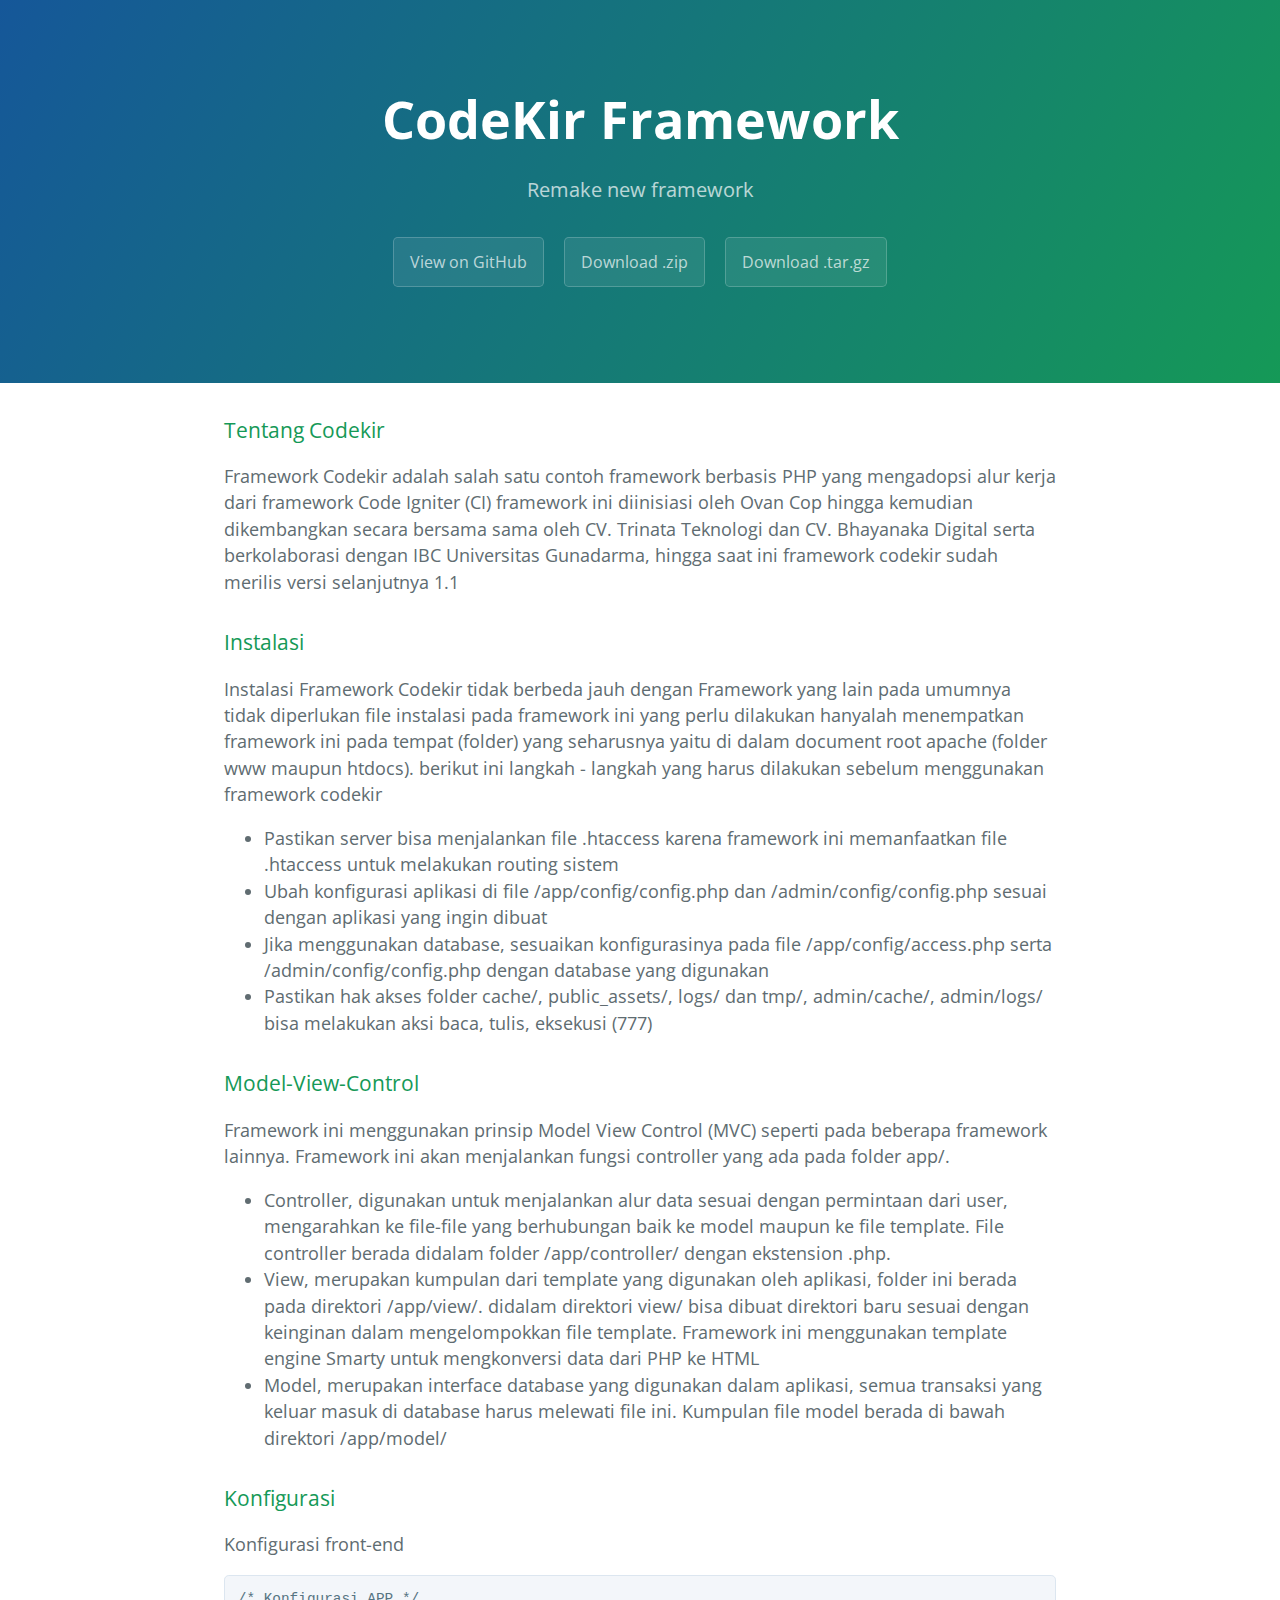
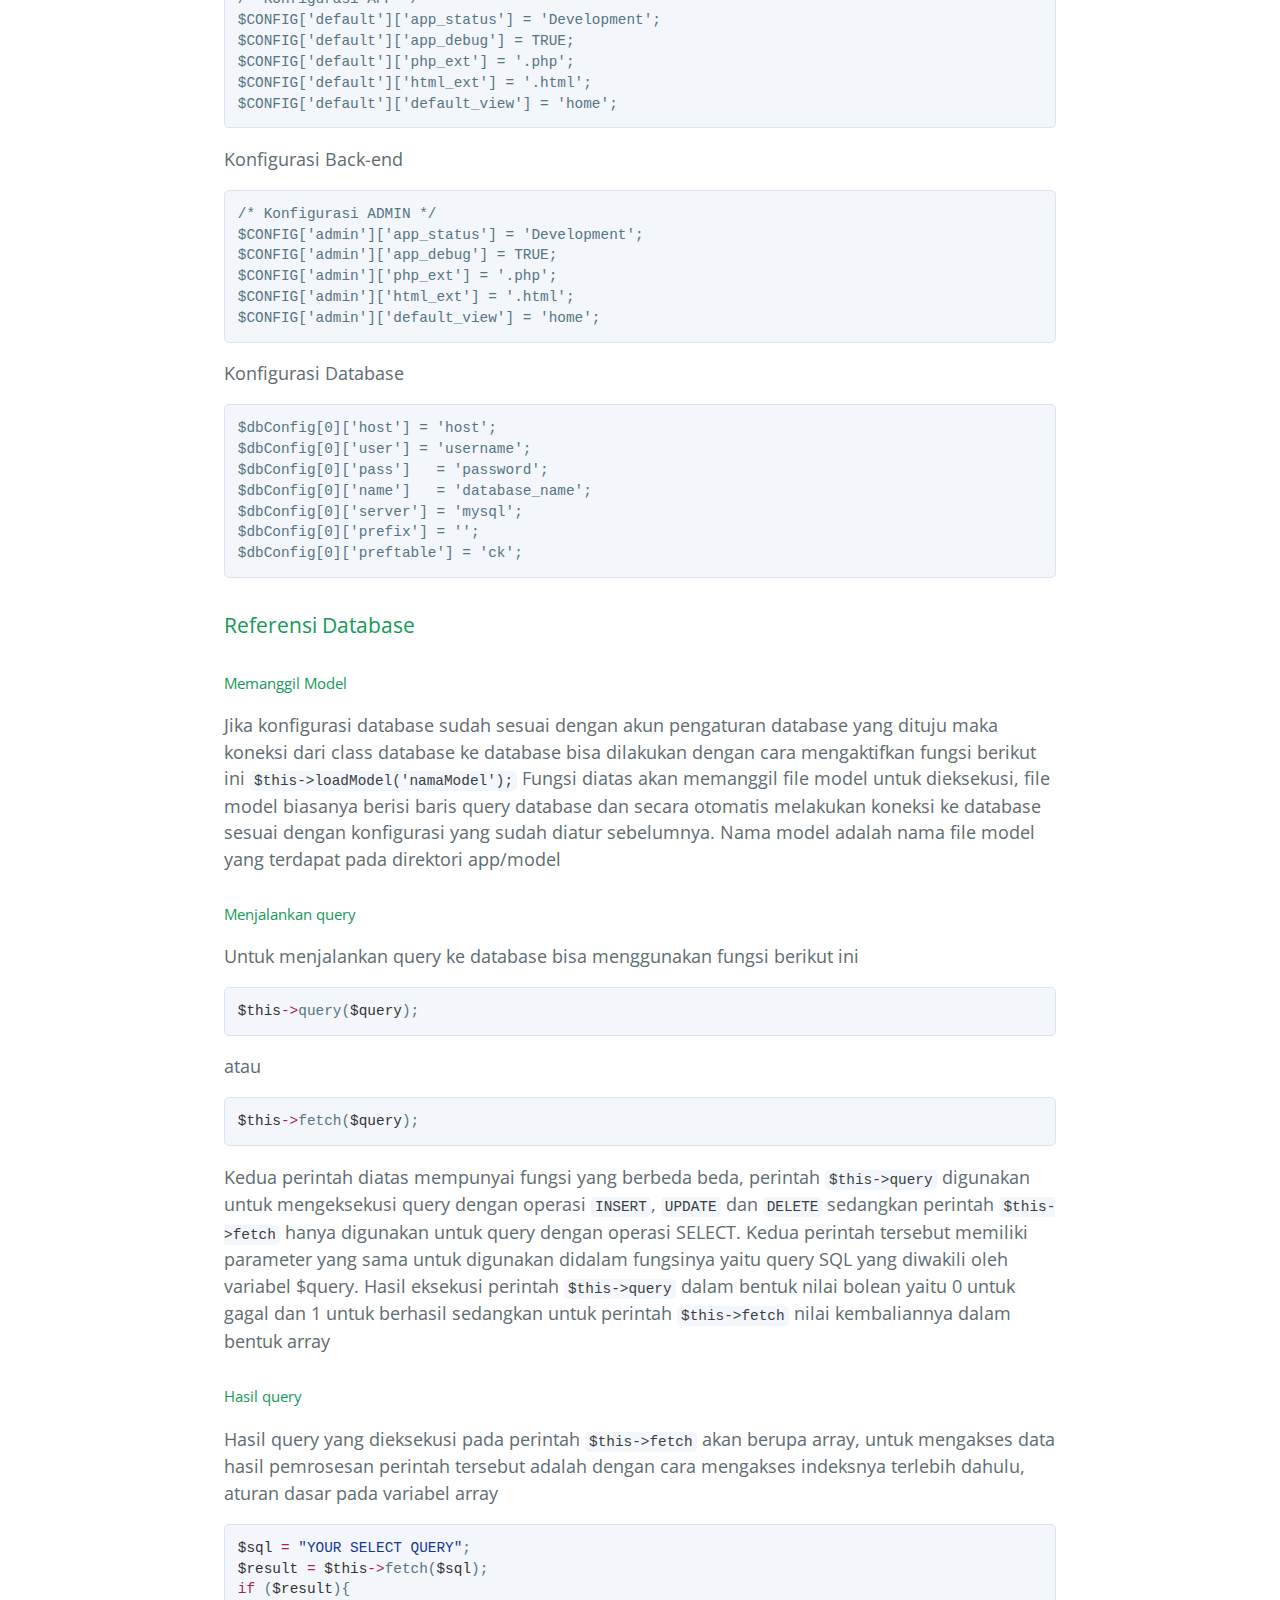
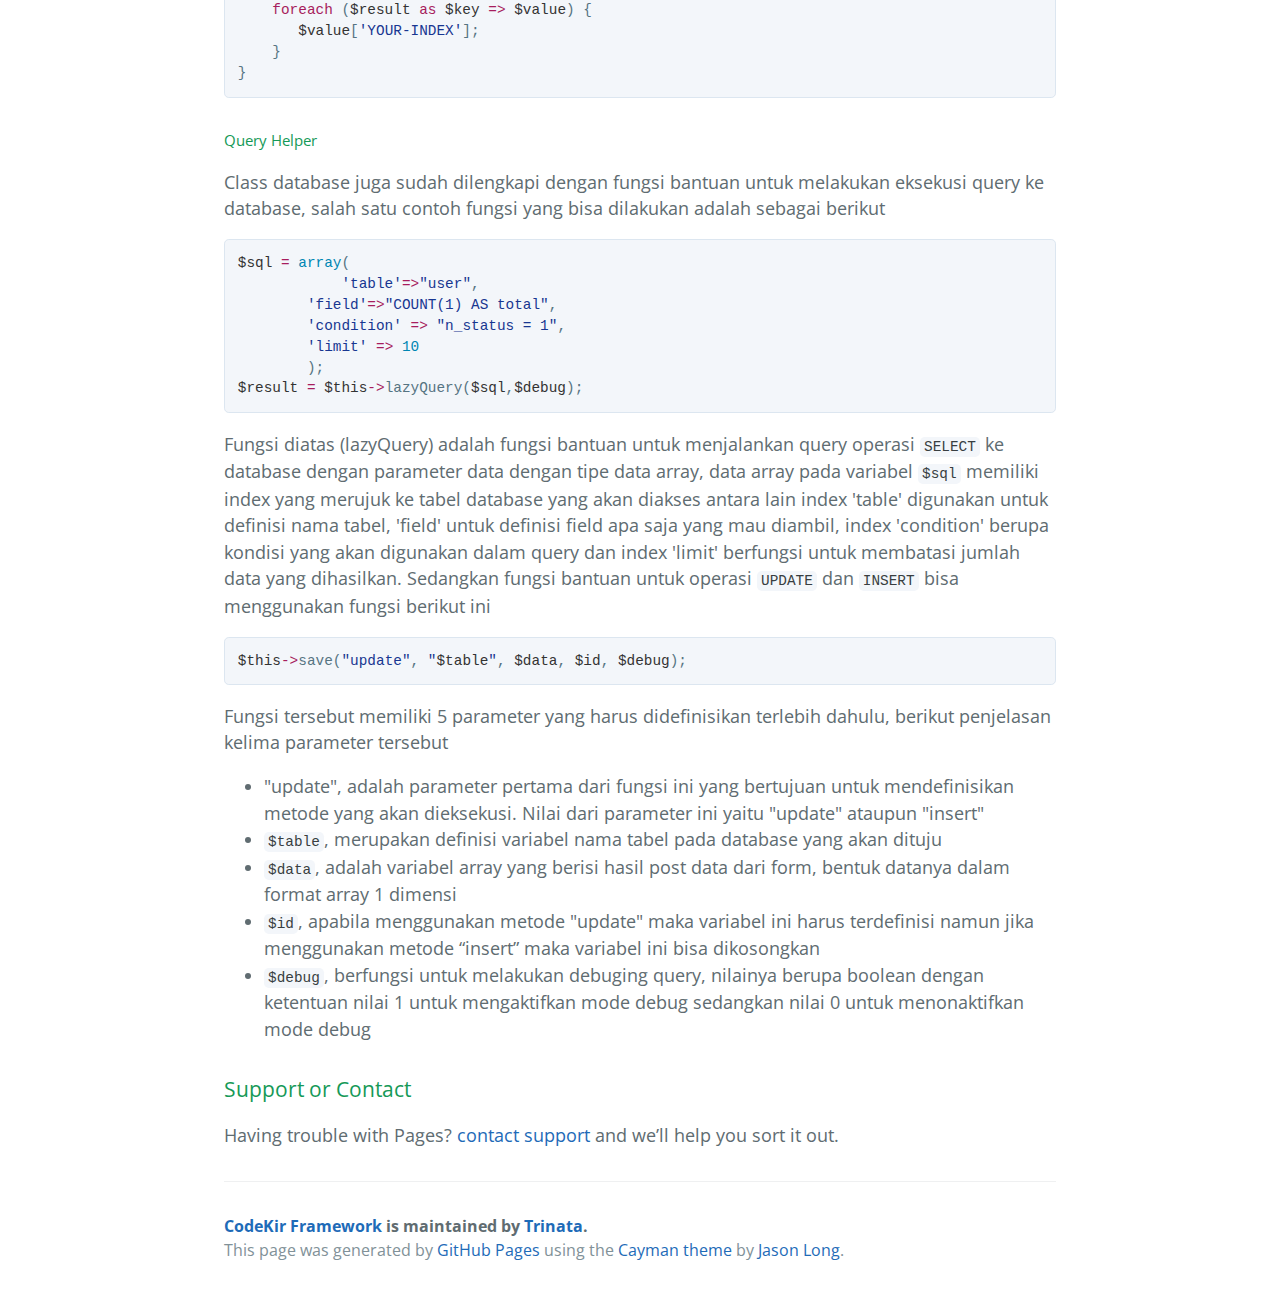
<file: index.html>
<!DOCTYPE html>
<html lang="en-us">
  <head>
    <meta charset="UTF-8">
    <title>CodeKir Framework by Trinata</title>
    <meta name="viewport" content="width=device-width, initial-scale=1">
    <link rel="stylesheet" type="text/css" href="stylesheets/normalize.css" media="screen">
    <link href='https://fonts.googleapis.com/css?family=Open+Sans:400,700' rel='stylesheet' type='text/css'>
    <link rel="stylesheet" type="text/css" href="stylesheets/stylesheet.css" media="screen">
    <link rel="stylesheet" type="text/css" href="stylesheets/github-light.css" media="screen">
  </head>
  <body>
    <section class="page-header">
      <h1 class="project-name">CodeKir Framework</h1>
      <h2 class="project-tagline">Remake new framework</h2>
      <a href="https://github.com/Trinata/new-codekir" class="btn">View on GitHub</a>
      <a href="https://github.com/Trinata/new-codekir/zipball/master" class="btn">Download .zip</a>
      <a href="https://github.com/Trinata/new-codekir/tarball/master" class="btn">Download .tar.gz</a>
    </section>

    <section class="main-content">
      <h3>
<a id="tentang-codekir" class="anchor" href="#tentang-codekir" aria-hidden="true"><span class="octicon octicon-link"></span></a>Tentang Codekir</h3>

<p>Framework Codekir adalah salah satu contoh framework berbasis PHP yang mengadopsi alur kerja dari framework Code Igniter (CI) framework ini diinisiasi oleh Ovan Cop hingga kemudian dikembangkan secara bersama sama oleh CV. Trinata Teknologi dan CV. Bhayanaka Digital serta berkolaborasi dengan IBC Universitas Gunadarma, hingga saat ini framework codekir sudah merilis versi selanjutnya 1.1</p>

<h3>
<a id="instalasi" class="anchor" href="#instalasi" aria-hidden="true"><span class="octicon octicon-link"></span></a>Instalasi</h3>

<p>Instalasi Framework Codekir tidak berbeda jauh dengan Framework yang lain pada umumnya tidak diperlukan file instalasi pada framework ini yang perlu dilakukan hanyalah menempatkan framework ini pada tempat (folder) yang seharusnya yaitu di dalam document root apache (folder www maupun htdocs). berikut ini langkah - langkah yang harus dilakukan sebelum menggunakan framework codekir</p>

<ul>
<li>Pastikan server bisa menjalankan file .htaccess karena framework ini memanfaatkan file .htaccess untuk melakukan routing sistem</li>
<li>Ubah konfigurasi aplikasi di file /app/config/config.php dan /admin/config/config.php sesuai dengan aplikasi yang ingin dibuat</li>
<li>Jika menggunakan database, sesuaikan konfigurasinya pada file /app/config/access.php serta /admin/config/config.php dengan database yang digunakan</li>
<li>Pastikan hak akses folder cache/, public_assets/, logs/ dan tmp/, admin/cache/, admin/logs/ bisa melakukan aksi baca, tulis, eksekusi (777)</li>
</ul>

<h3>
<a id="model-view-control" class="anchor" href="#model-view-control" aria-hidden="true"><span class="octicon octicon-link"></span></a>Model-View-Control</h3>

<p>Framework ini menggunakan prinsip Model View Control (MVC) seperti pada beberapa framework lainnya. Framework ini akan menjalankan fungsi controller yang ada pada folder app/.</p>

<ul>
<li>Controller, digunakan untuk menjalankan alur data sesuai dengan permintaan dari user, mengarahkan ke file-file yang berhubungan baik ke model maupun ke file template. File controller berada didalam folder /app/controller/ dengan ekstension .php. </li>
<li>View, merupakan kumpulan dari template yang digunakan oleh aplikasi, folder ini berada pada direktori /app/view/. didalam direktori view/ bisa dibuat direktori baru sesuai dengan keinginan dalam mengelompokkan file template. Framework ini menggunakan template engine Smarty untuk mengkonversi data dari PHP ke HTML</li>
<li>Model, merupakan interface database yang digunakan dalam aplikasi, semua transaksi yang keluar masuk di database harus melewati file ini. Kumpulan file model berada di bawah direktori /app/model/</li>
</ul>

<h3>
<a id="konfigurasi" class="anchor" href="#konfigurasi" aria-hidden="true"><span class="octicon octicon-link"></span></a>Konfigurasi</h3>

<p>Konfigurasi front-end</p>

<pre><code>/* Konfigurasi APP */
$CONFIG['default']['app_status'] = 'Development';
$CONFIG['default']['app_debug'] = TRUE;
$CONFIG['default']['php_ext'] = '.php';
$CONFIG['default']['html_ext'] = '.html';
$CONFIG['default']['default_view'] = 'home';
</code></pre>

<p>Konfigurasi Back-end</p>

<pre><code>/* Konfigurasi ADMIN */
$CONFIG['admin']['app_status'] = 'Development';
$CONFIG['admin']['app_debug'] = TRUE;
$CONFIG['admin']['php_ext'] = '.php';
$CONFIG['admin']['html_ext'] = '.html';
$CONFIG['admin']['default_view'] = 'home';
</code></pre>

<p>Konfigurasi Database </p>

<pre><code>$dbConfig[0]['host'] = 'host'; 
$dbConfig[0]['user'] = 'username'; 
$dbConfig[0]['pass']   = 'password'; 
$dbConfig[0]['name']   = 'database_name'; 
$dbConfig[0]['server'] = 'mysql'; 
$dbConfig[0]['prefix'] = ''; 
$dbConfig[0]['preftable'] = 'ck'; 
</code></pre>

<h3>
<a id="referensi-database" class="anchor" href="#referensi-database" aria-hidden="true"><span class="octicon octicon-link"></span></a>Referensi Database</h3>

<h5>
<a id="memanggil-model" class="anchor" href="#memanggil-model" aria-hidden="true"><span class="octicon octicon-link"></span></a>Memanggil Model</h5>

<p>Jika konfigurasi database sudah sesuai dengan akun pengaturan database yang dituju maka koneksi dari class database ke database bisa dilakukan dengan cara mengaktifkan fungsi berikut ini <code>$this-&gt;loadModel('namaModel');</code> Fungsi diatas akan memanggil file model untuk dieksekusi, file model biasanya berisi baris query database dan secara otomatis melakukan koneksi ke database sesuai dengan konfigurasi yang sudah diatur sebelumnya. Nama model adalah nama file model yang terdapat pada direktori app/model</p>

<h5>
<a id="menjalankan-query" class="anchor" href="#menjalankan-query" aria-hidden="true"><span class="octicon octicon-link"></span></a>Menjalankan query</h5>

<p>Untuk menjalankan query ke database bisa menggunakan fungsi berikut ini </p>

<div class="highlight highlight-text-html-php"><pre><span class="pl-s1"><span class="pl-smi">$this</span><span class="pl-k">-&gt;</span>query(<span class="pl-smi">$query</span>);</span></pre></div>

<p>atau </p>

<div class="highlight highlight-text-html-php"><pre><span class="pl-s1"><span class="pl-smi">$this</span><span class="pl-k">-&gt;</span>fetch(<span class="pl-smi">$query</span>);</span></pre></div>

<p>Kedua perintah diatas mempunyai fungsi yang berbeda beda, perintah <code>$this-&gt;query</code> digunakan untuk mengeksekusi query dengan operasi <code>INSERT</code>, <code>UPDATE</code> dan <code>DELETE</code> sedangkan perintah <code>$this-&gt;fetch</code> hanya digunakan untuk query dengan operasi SELECT. Kedua perintah tersebut memiliki parameter yang sama untuk digunakan didalam fungsinya yaitu query SQL yang diwakili oleh variabel $query. Hasil eksekusi perintah <code>$this-&gt;query</code> dalam bentuk nilai bolean yaitu 0 untuk gagal dan 1 untuk berhasil sedangkan untuk perintah <code>$this-&gt;fetch</code> nilai kembaliannya dalam bentuk array</p>

<h5>
<a id="hasil-query" class="anchor" href="#hasil-query" aria-hidden="true"><span class="octicon octicon-link"></span></a>Hasil query</h5>

<p>Hasil query yang dieksekusi pada perintah <code>$this-&gt;fetch</code> akan berupa array, untuk mengakses data hasil pemrosesan perintah tersebut adalah dengan cara mengakses indeksnya terlebih dahulu, aturan dasar pada variabel array</p>

<div class="highlight highlight-text-html-php"><pre><span class="pl-s1"><span class="pl-smi">$sql</span> <span class="pl-k">=</span> <span class="pl-s"><span class="pl-pds">"</span>YOUR SELECT QUERY<span class="pl-pds">"</span></span>;                  </span>
<span class="pl-s1"><span class="pl-smi">$result</span> <span class="pl-k">=</span> <span class="pl-smi">$this</span><span class="pl-k">-&gt;</span>fetch(<span class="pl-smi">$sql</span>);        </span>
<span class="pl-s1"><span class="pl-k">if</span> (<span class="pl-smi">$result</span>){</span>
<span class="pl-s1">    <span class="pl-k">foreach</span> (<span class="pl-smi">$result</span> <span class="pl-k">as</span> <span class="pl-smi">$key</span> <span class="pl-k">=&gt;</span> <span class="pl-smi">$value</span>) {   </span>
<span class="pl-s1">       <span class="pl-smi">$value</span>[<span class="pl-s"><span class="pl-pds">'</span>YOUR-INDEX<span class="pl-pds">'</span></span>];</span>
<span class="pl-s1">    }                      </span>
<span class="pl-s1">}</span></pre></div>

<h5>
<a id="query-helper" class="anchor" href="#query-helper" aria-hidden="true"><span class="octicon octicon-link"></span></a>Query Helper</h5>

<p>Class database juga sudah dilengkapi dengan fungsi bantuan untuk melakukan eksekusi query ke database, salah satu contoh fungsi yang bisa dilakukan adalah sebagai berikut </p>

<div class="highlight highlight-text-html-php"><pre><span class="pl-s1"><span class="pl-smi">$sql</span> <span class="pl-k">=</span> <span class="pl-c1">array</span>(</span>
<span class="pl-s1">            <span class="pl-s"><span class="pl-pds">'</span>table<span class="pl-pds">'</span></span><span class="pl-k">=&gt;</span><span class="pl-s"><span class="pl-pds">"</span>user<span class="pl-pds">"</span></span>,</span>
<span class="pl-s1">        <span class="pl-s"><span class="pl-pds">'</span>field<span class="pl-pds">'</span></span><span class="pl-k">=&gt;</span><span class="pl-s"><span class="pl-pds">"</span>COUNT(1) AS total<span class="pl-pds">"</span></span>,</span>
<span class="pl-s1">        <span class="pl-s"><span class="pl-pds">'</span>condition<span class="pl-pds">'</span></span> <span class="pl-k">=&gt;</span> <span class="pl-s"><span class="pl-pds">"</span>n_status = 1<span class="pl-pds">"</span></span>,</span>
<span class="pl-s1">        <span class="pl-s"><span class="pl-pds">'</span>limit<span class="pl-pds">'</span></span> <span class="pl-k">=&gt;</span> <span class="pl-c1">10</span>                </span>
<span class="pl-s1">        );</span>
<span class="pl-s1"><span class="pl-smi">$result</span> <span class="pl-k">=</span> <span class="pl-smi">$this</span><span class="pl-k">-&gt;</span>lazyQuery(<span class="pl-smi">$sql</span>,<span class="pl-smi">$debug</span>);</span></pre></div>

<p>Fungsi diatas (lazyQuery) adalah fungsi bantuan untuk menjalankan query operasi <code>SELECT</code> ke database dengan parameter data dengan tipe data array, data array pada variabel <code>$sql</code> memiliki index yang merujuk ke tabel database yang akan diakses antara lain index 'table' digunakan untuk definisi nama tabel, 'field' untuk definisi field apa saja yang mau diambil, index 'condition' berupa kondisi yang akan digunakan dalam query dan index 'limit' berfungsi untuk membatasi jumlah data yang dihasilkan. Sedangkan fungsi bantuan untuk operasi <code>UPDATE</code> dan <code>INSERT</code> bisa menggunakan fungsi berikut ini</p>

<div class="highlight highlight-text-html-php"><pre><span class="pl-s1"><span class="pl-smi">$this</span><span class="pl-k">-&gt;</span>save(<span class="pl-s"><span class="pl-pds">"</span>update<span class="pl-pds">"</span></span>, <span class="pl-s"><span class="pl-pds">"</span><span class="pl-smi">$table</span><span class="pl-pds">"</span></span>, <span class="pl-smi">$data</span>, <span class="pl-smi">$id</span>, <span class="pl-smi">$debug</span>);</span></pre></div>

<p>Fungsi tersebut memiliki 5 parameter yang harus didefinisikan terlebih dahulu, berikut penjelasan kelima parameter tersebut</p>

<ul>
<li>"update", adalah parameter pertama dari fungsi ini yang bertujuan untuk mendefinisikan metode yang akan dieksekusi. Nilai dari parameter ini yaitu "update" ataupun "insert"</li>
<li>
<code>$table</code>, merupakan definisi variabel nama tabel pada database yang akan dituju</li>
<li>
<code>$data</code>, adalah variabel array yang berisi hasil post data dari form, bentuk datanya dalam format array 1 dimensi</li>
<li>
<code>$id</code>, apabila menggunakan metode "update" maka variabel ini harus terdefinisi namun jika menggunakan metode “insert” maka variabel ini bisa dikosongkan</li>
<li>
<code>$debug</code>, berfungsi untuk melakukan debuging query, nilainya berupa boolean dengan ketentuan nilai 1 untuk mengaktifkan mode debug sedangkan nilai 0 untuk menonaktifkan mode debug</li>
</ul>

<h3>
<a id="support-or-contact" class="anchor" href="#support-or-contact" aria-hidden="true"><span class="octicon octicon-link"></span></a>Support or Contact</h3>

<p>Having trouble with Pages? <a href="https://github.com/TrinataBhayanaka">contact support</a> and we’ll help you sort it out.</p>

      <footer class="site-footer">
        <span class="site-footer-owner"><a href="https://github.com/Trinata/new-codekir">CodeKir Framework</a> is maintained by <a href="https://github.com/Trinata">Trinata</a>.</span>

        <span class="site-footer-credits">This page was generated by <a href="https://pages.github.com">GitHub Pages</a> using the <a href="https://github.com/jasonlong/cayman-theme">Cayman theme</a> by <a href="https://twitter.com/jasonlong">Jason Long</a>.</span>
      </footer>

    </section>

  
  </body>
</html>
</file>
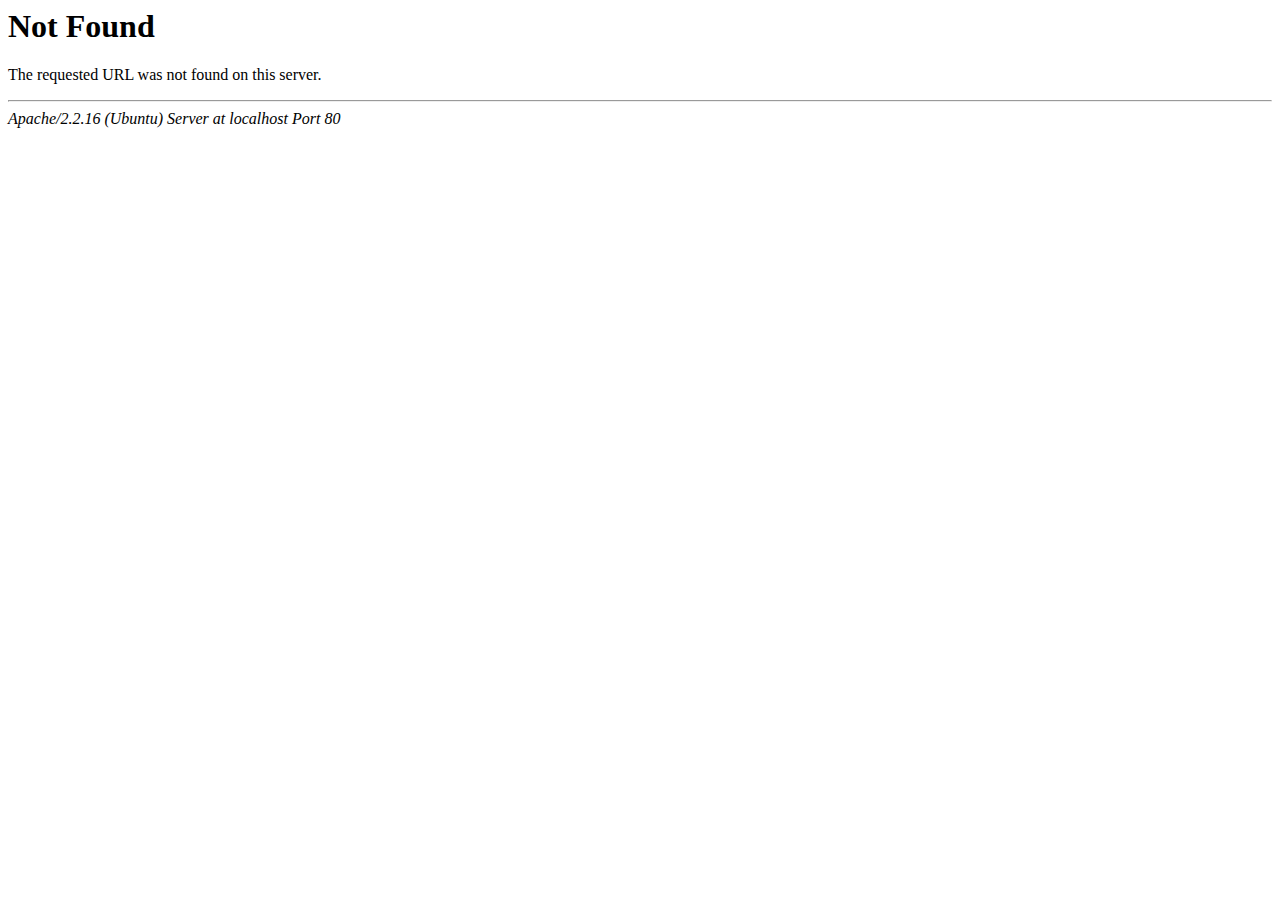
<file: loader/engine/index.html>
<html><head>
<title>404 Not Found</title>
</head><body>
<h1>Not Found</h1>
<p>The requested URL was not found on this server.</p>
<hr>
<address>Apache/2.2.16 (Ubuntu) Server at localhost Port 80</address>
</body></html>
</file>
<file: stylesheets/stylesheet.css>
* {
  box-sizing: border-box; }

body {
  padding: 0;
  margin: 0;
  font-family: "Open Sans", "Helvetica Neue", Helvetica, Arial, sans-serif;
  font-size: 16px;
  line-height: 1.5;
  color: #606c71; }

a {
  color: #1e6bb8;
  text-decoration: none; }
  a:hover {
    text-decoration: underline; }

.btn {
  display: inline-block;
  margin-bottom: 1rem;
  color: rgba(255, 255, 255, 0.7);
  background-color: rgba(255, 255, 255, 0.08);
  border-color: rgba(255, 255, 255, 0.2);
  border-style: solid;
  border-width: 1px;
  border-radius: 0.3rem;
  transition: color 0.2s, background-color 0.2s, border-color 0.2s; }
  .btn + .btn {
    margin-left: 1rem; }

.btn:hover {
  color: rgba(255, 255, 255, 0.8);
  text-decoration: none;
  background-color: rgba(255, 255, 255, 0.2);
  border-color: rgba(255, 255, 255, 0.3); }

@media screen and (min-width: 64em) {
  .btn {
    padding: 0.75rem 1rem; } }

@media screen and (min-width: 42em) and (max-width: 64em) {
  .btn {
    padding: 0.6rem 0.9rem;
    font-size: 0.9rem; } }

@media screen and (max-width: 42em) {
  .btn {
    display: block;
    width: 100%;
    padding: 0.75rem;
    font-size: 0.9rem; }
    .btn + .btn {
      margin-top: 1rem;
      margin-left: 0; } }

.page-header {
  color: #fff;
  text-align: center;
  background-color: #159957;
  background-image: linear-gradient(120deg, #155799, #159957); }

@media screen and (min-width: 64em) {
  .page-header {
    padding: 5rem 6rem; } }

@media screen and (min-width: 42em) and (max-width: 64em) {
  .page-header {
    padding: 3rem 4rem; } }

@media screen and (max-width: 42em) {
  .page-header {
    padding: 2rem 1rem; } }

.project-name {
  margin-top: 0;
  margin-bottom: 0.1rem; }

@media screen and (min-width: 64em) {
  .project-name {
    font-size: 3.25rem; } }

@media screen and (min-width: 42em) and (max-width: 64em) {
  .project-name {
    font-size: 2.25rem; } }

@media screen and (max-width: 42em) {
  .project-name {
    font-size: 1.75rem; } }

.project-tagline {
  margin-bottom: 2rem;
  font-weight: normal;
  opacity: 0.7; }

@media screen and (min-width: 64em) {
  .project-tagline {
    font-size: 1.25rem; } }

@media screen and (min-width: 42em) and (max-width: 64em) {
  .project-tagline {
    font-size: 1.15rem; } }

@media screen and (max-width: 42em) {
  .project-tagline {
    font-size: 1rem; } }

.main-content :first-child {
  margin-top: 0; }
.main-content img {
  max-width: 100%; }
.main-content h1, .main-content h2, .main-content h3, .main-content h4, .main-content h5, .main-content h6 {
  margin-top: 2rem;
  margin-bottom: 1rem;
  font-weight: normal;
  color: #159957; }
.main-content p {
  margin-bottom: 1em; }
.main-content code {
  padding: 2px 4px;
  font-family: Consolas, "Liberation Mono", Menlo, Courier, monospace;
  font-size: 0.9rem;
  color: #383e41;
  background-color: #f3f6fa;
  border-radius: 0.3rem; }
.main-content pre {
  padding: 0.8rem;
  margin-top: 0;
  margin-bottom: 1rem;
  font: 1rem Consolas, "Liberation Mono", Menlo, Courier, monospace;
  color: #567482;
  word-wrap: normal;
  background-color: #f3f6fa;
  border: solid 1px #dce6f0;
  border-radius: 0.3rem; }
  .main-content pre > code {
    padding: 0;
    margin: 0;
    font-size: 0.9rem;
    color: #567482;
    word-break: normal;
    white-space: pre;
    background: transparent;
    border: 0; }
.main-content .highlight {
  margin-bottom: 1rem; }
  .main-content .highlight pre {
    margin-bottom: 0;
    word-break: normal; }
.main-content .highlight pre, .main-content pre {
  padding: 0.8rem;
  overflow: auto;
  font-size: 0.9rem;
  line-height: 1.45;
  border-radius: 0.3rem; }
.main-content pre code, .main-content pre tt {
  display: inline;
  max-width: initial;
  padding: 0;
  margin: 0;
  overflow: initial;
  line-height: inherit;
  word-wrap: normal;
  background-color: transparent;
  border: 0; }
  .main-content pre code:before, .main-content pre code:after, .main-content pre tt:before, .main-content pre tt:after {
    content: normal; }
.main-content ul, .main-content ol {
  margin-top: 0; }
.main-content blockquote {
  padding: 0 1rem;
  margin-left: 0;
  color: #819198;
  border-left: 0.3rem solid #dce6f0; }
  .main-content blockquote > :first-child {
    margin-top: 0; }
  .main-content blockquote > :last-child {
    margin-bottom: 0; }
.main-content table {
  display: block;
  width: 100%;
  overflow: auto;
  word-break: normal;
  word-break: keep-all; }
  .main-content table th {
    font-weight: bold; }
  .main-content table th, .main-content table td {
    padding: 0.5rem 1rem;
    border: 1px solid #e9ebec; }
.main-content dl {
  padding: 0; }
  .main-content dl dt {
    padding: 0;
    margin-top: 1rem;
    font-size: 1rem;
    font-weight: bold; }
  .main-content dl dd {
    padding: 0;
    margin-bottom: 1rem; }
.main-content hr {
  height: 2px;
  padding: 0;
  margin: 1rem 0;
  background-color: #eff0f1;
  border: 0; }

@media screen and (min-width: 64em) {
  .main-content {
    max-width: 64rem;
    padding: 2rem 6rem;
    margin: 0 auto;
    font-size: 1.1rem; } }

@media screen and (min-width: 42em) and (max-width: 64em) {
  .main-content {
    padding: 2rem 4rem;
    font-size: 1.1rem; } }

@media screen and (max-width: 42em) {
  .main-content {
    padding: 2rem 1rem;
    font-size: 1rem; } }

.site-footer {
  padding-top: 2rem;
  margin-top: 2rem;
  border-top: solid 1px #eff0f1; }

.site-footer-owner {
  display: block;
  font-weight: bold; }

.site-footer-credits {
  color: #819198; }

@media screen and (min-width: 64em) {
  .site-footer {
    font-size: 1rem; } }

@media screen and (min-width: 42em) and (max-width: 64em) {
  .site-footer {
    font-size: 1rem; } }

@media screen and (max-width: 42em) {
  .site-footer {
    font-size: 0.9rem; } }
</file>
<file: stylesheets/github-light.css>
/*
   Copyright 2014 GitHub Inc.

   Licensed under the Apache License, Version 2.0 (the "License");
   you may not use this file except in compliance with the License.
   You may obtain a copy of the License at

       http://www.apache.org/licenses/LICENSE-2.0

   Unless required by applicable law or agreed to in writing, software
   distributed under the License is distributed on an "AS IS" BASIS,
   WITHOUT WARRANTIES OR CONDITIONS OF ANY KIND, either express or implied.
   See the License for the specific language governing permissions and
   limitations under the License.

*/

.pl-c /* comment */ {
  color: #969896;
}

.pl-c1      /* constant, markup.raw, meta.diff.header, meta.module-reference, meta.property-name, support, support.constant, support.variable, variable.other.constant */,
.pl-s .pl-v /* string variable */ {
  color: #0086b3;
}

.pl-e  /* entity */,
.pl-en /* entity.name */ {
  color: #795da3;
}

.pl-s .pl-s1 /* string source */,
.pl-smi      /* storage.modifier.import, storage.modifier.package, storage.type.java, variable.other, variable.parameter.function */ {
  color: #333;
}

.pl-ent /* entity.name.tag */ {
  color: #63a35c;
}

.pl-k /* keyword, storage, storage.type */ {
  color: #a71d5d;
}

.pl-pds              /* punctuation.definition.string, string.regexp.character-class */,
.pl-s                /* string */,
.pl-s .pl-pse .pl-s1 /* string punctuation.section.embedded source */,
.pl-sr               /* string.regexp */,
.pl-sr .pl-cce       /* string.regexp constant.character.escape */,
.pl-sr .pl-sra       /* string.regexp string.regexp.arbitrary-repitition */,
.pl-sr .pl-sre       /* string.regexp source.ruby.embedded */ {
  color: #183691;
}

.pl-v /* variable */ {
  color: #ed6a43;
}

.pl-id /* invalid.deprecated */ {
  color: #b52a1d;
}

.pl-ii /* invalid.illegal */ {
  background-color: #b52a1d;
  color: #f8f8f8;
}

.pl-sr .pl-cce /* string.regexp constant.character.escape */ {
  color: #63a35c;
  font-weight: bold;
}

.pl-ml /* markup.list */ {
  color: #693a17;
}

.pl-mh        /* markup.heading */,
.pl-mh .pl-en /* markup.heading entity.name */,
.pl-ms        /* meta.separator */ {
  color: #1d3e81;
  font-weight: bold;
}

.pl-mq /* markup.quote */ {
  color: #008080;
}

.pl-mi /* markup.italic */ {
  color: #333;
  font-style: italic;
}

.pl-mb /* markup.bold */ {
  color: #333;
  font-weight: bold;
}

.pl-md /* markup.deleted, meta.diff.header.from-file */ {
  background-color: #ffecec;
  color: #bd2c00;
}

.pl-mi1 /* markup.inserted, meta.diff.header.to-file */ {
  background-color: #eaffea;
  color: #55a532;
}

.pl-mdr /* meta.diff.range */ {
  color: #795da3;
  font-weight: bold;
}

.pl-mo /* meta.output */ {
  color: #1d3e81;
}
</file>
